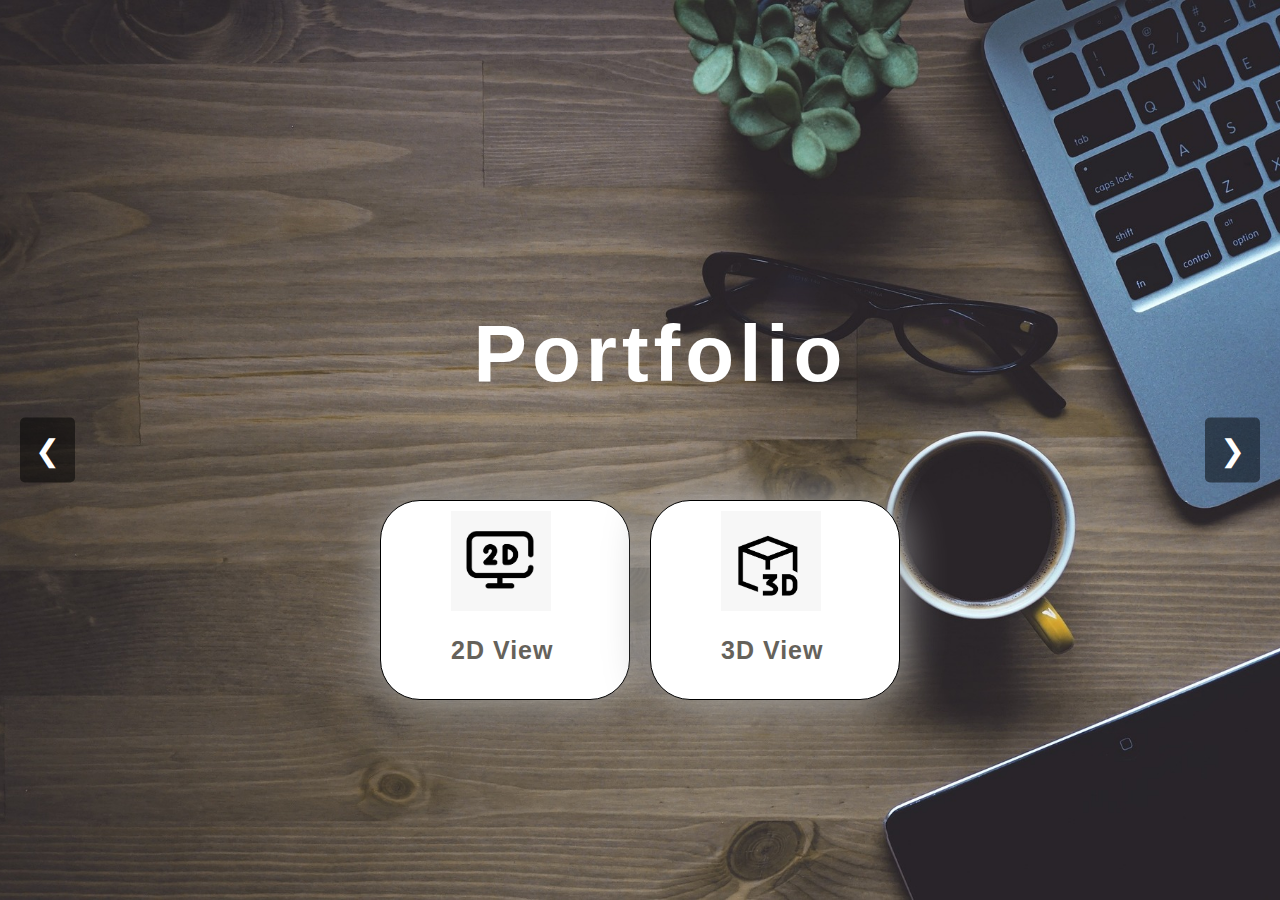
<file: index.html>
<!DOCTYPE html>
<html lang="en">
  <head>
    <meta charset="UTF-8" />
    <meta name="viewport" content="width=device-width, initial-scale=1.0" />
    <title>Portfolio</title>
    <link rel="stylesheet" href="style.css" />
  </head>
  <body>
    <div class="slider-container">
      <button class="prev" onclick="moveSlide(-1)">&#10094;</button>

      <div class="slider">
        <div class="slide">
          <img src="assests/home1.jpg" alt="Image 1" />
          <h1 class="rotate-text">
            <span>P</span><span>o</span><span>r</span><span>t</span
            ><span>f</span><span>o</span><span>l</span><span>i</span>
            <span>o</span>
          </h1>
          <div class="buttons">
            <div class="button-content">
              <img src="/assests/2d1.png" />
              <a href="portfolio2d/index2d.html" class="view2d">
                <span class="top">2</span><span class="bottom">D </span
                ><span class="top">V</span><span class="bottom">i</span
                ><span class="top">e</span><span class="bottom">w</span>
              </a>
            </div>
            <div class="button-content">
              <img src="/assests/3d1.png" />
              <a href="portfolio3d/index3d.html" class="view3d"
                ><span class="top">3</span><span class="bottom">D </span
                ><span class="top">V</span><span class="bottom">i</span
                ><span class="top">e</span><span class="bottom">w</span></a
              >
            </div>
          </div>
        </div>

        <div class="slide">
          <img src="assests/home2.jpg" alt="Image 2" />
          <h1 class="rotate-text">
            <span>P</span><span>o</span><span>r</span><span>t</span
            ><span>f</span><span>o</span><span>l</span><span>i</span>
            <span>o</span>
          </h1>
          <div class="buttons">
            <div class="button-content">
              <img src="/assests/2d1.png" />
              <a href="portfolio2d/index2d.html" class="view2d">
                <span class="top">2</span><span class="bottom">D </span
                ><span class="top">V</span><span class="bottom">i</span
                ><span class="top">e</span><span class="bottom">w</span>
              </a>
            </div>
            <div class="button-content">
              <img src="/assests/3d1.png" />
              <a href="portfolio3d/index3d.html" class="view3d"
                ><span class="top">3</span><span class="bottom">D </span
                ><span class="top">V</span><span class="bottom">i</span
                ><span class="top">e</span><span class="bottom">w</span></a
              >
            </div>
          </div>
        </div>

        <div class="slide">
          <img src="assests/home3.jpg" alt="Image 3" />
          <h1 class="rotate-text">
            <span>P</span><span>o</span><span>r</span><span>t</span
            ><span>f</span><span>o</span><span>l</span><span>i</span>
            <span>o</span>
          </h1>
          <div class="buttons">
            <div class="button-content">
              <img src="/assests/2d1.png" />
              <a href="portfolio2d/index2d.html" class="view2d">
                <span class="top">2</span><span class="bottom">D </span
                ><span class="top">V</span><span class="bottom">i</span
                ><span class="top">e</span><span class="bottom">w</span>
              </a>
            </div>
            <div class="button-content">
              <img src="/assests/3d1.png" />
              <a href="portfolio3d/index3d.html" class="view3d"
                ><span class="top">3</span><span class="bottom">D </span
                ><span class="top">V</span><span class="bottom">i</span
                ><span class="top">e</span><span class="bottom">w</span></a
              >
            </div>
          </div>
        </div>
      </div>

      <button class="next" onclick="moveSlide(1)">&#10095;</button>
    </div>

    <script src="script.js"></script>
  </body>
</html>
</file>
<file: style.css>
* {
  box-sizing: border-box;
  margin: 0;
  padding: 0;
}

body {
  font-family: Arial, sans-serif;
  overflow: hidden;
}

.slider-container {
  position: relative;
  width: 100vw;
  height: 100vh;
  overflow: hidden;
}

.slider {
  display: flex;
  width: 300vw; /* 3 images, each 100vw wide */
  height: 100vh;
  transition: transform 0.5s ease-in-out;
}

.slide {
  position: relative;
  width: 100vw;
  height: 100vh;
}

@keyframes spinEffect {
  0% {
    transform: rotateY(0deg);
  }
  100% {
    transform: rotateY(360deg);
    color: rgb(68, 66, 66);
  }
}
@keyframes slideTop {
  0% {
    transform: rotateY(0deg);
    opacity: 0;
  }
  100% {
    transform: rotateY(360deg);
    opacity: 1;
  }
}
@keyframes slideBottom {
  0% {
    transform: rotateZ(360deg);
    opacity: 1;
  }
  100% {
    transform: rotateZ(0deg);
    opacity: 0;
  }
}
.rotate-text {
  position: absolute;
  bottom: 500px;
  left: 37%;
  font-size: 5rem;
  text-align: center;
  color: white;
  display: flex;
  justify-content: center;
  gap: 5px;
  font-family: Arial, sans-serif;
}

.rotate-text span {
  display: inline-block;
  animation: spinEffect 2.5s infinite ease-in-out;
}

.rotate-text span:nth-child(1) {
  animation-delay: 0s;
}
.rotate-text span:nth-child(2) {
  animation-delay: 0.1s;
}
.rotate-text span:nth-child(3) {
  animation-delay: 0.2s;
}
.rotate-text span:nth-child(4) {
  animation-delay: 0.3s;
}
.rotate-text span:nth-child(5) {
  animation-delay: 0.4s;
}
.rotate-text span:nth-child(6) {
  animation-delay: 0.5s;
}
.rotate-text span:nth-child(7) {
  animation-delay: 0.6s;
}
.rotate-text span:nth-child(8) {
  animation-delay: 0.7s;
}
.rotate-text span:nth-child(9) {
  animation-delay: 0.8s;
}

.slide img {
  width: 100%;
  height: 100%;
  object-fit: cover;
}

.buttons {
  position: absolute;
  bottom: 200px;
  left: 50%;
  transform: translateX(-50%);
  display: flex;
  gap: 20px;
}

.buttons .button-content {
  display: grid;
  width: 250px;
  height: 200px;
  padding: 10px 70px;
  background: white;
  border: 1px solid;
  border-radius: 40px;
  box-shadow: 0 0 45px darkgray;
}
.buttons .button-content a {
  font-size: 25px;
  color: rgb(101, 98, 91);
  letter-spacing: 1px;
  text-decoration: none;
  font-weight: 600;
}
.buttons .button-content a .top {
  animation: slideTop 2.5s ease-in-out;
  animation-delay: 1s;
}
.buttons .button-content a .bottom {
  animation: slideBottom 2.5s ease-in-out;
  animation-delay: 1s;
}
.buttons .button-content:hover {
  box-shadow: 0 0 5px rgb(143, 140, 140), 0 0 25px white, 0 0 50px whitesmoke,
    0 0 100px whitesmoke, 0 0 200px rgb(73, 71, 71);
}
/* .buttons .button-content {
  display: grid;
  flex-direction: column;
} */

@keyframes mymove {
  0% {
    transform: rotateY(0deg);
  }
  100% {
    transform: rotateY(360deg);
  }
}
.buttons .button-content img {
  height: 100px;
  width: 100px;
  animation: mymove 3s infinite;
}
.prev,
.next {
  position: absolute;
  top: 50%;
  transform: translateY(-50%);
  background: rgba(0, 0, 0, 0.5);
  color: white;
  border: none;
  padding: 15px;
  cursor: pointer;
  font-size: 30px;
  border-radius: 5px;
}

.prev:hover,
.next:hover {
  background: rgba(0, 0, 0, 0.8);
}

.prev {
  left: 20px;
  z-index: 10;
}

.next {
  right: 20px;
}
</file>
